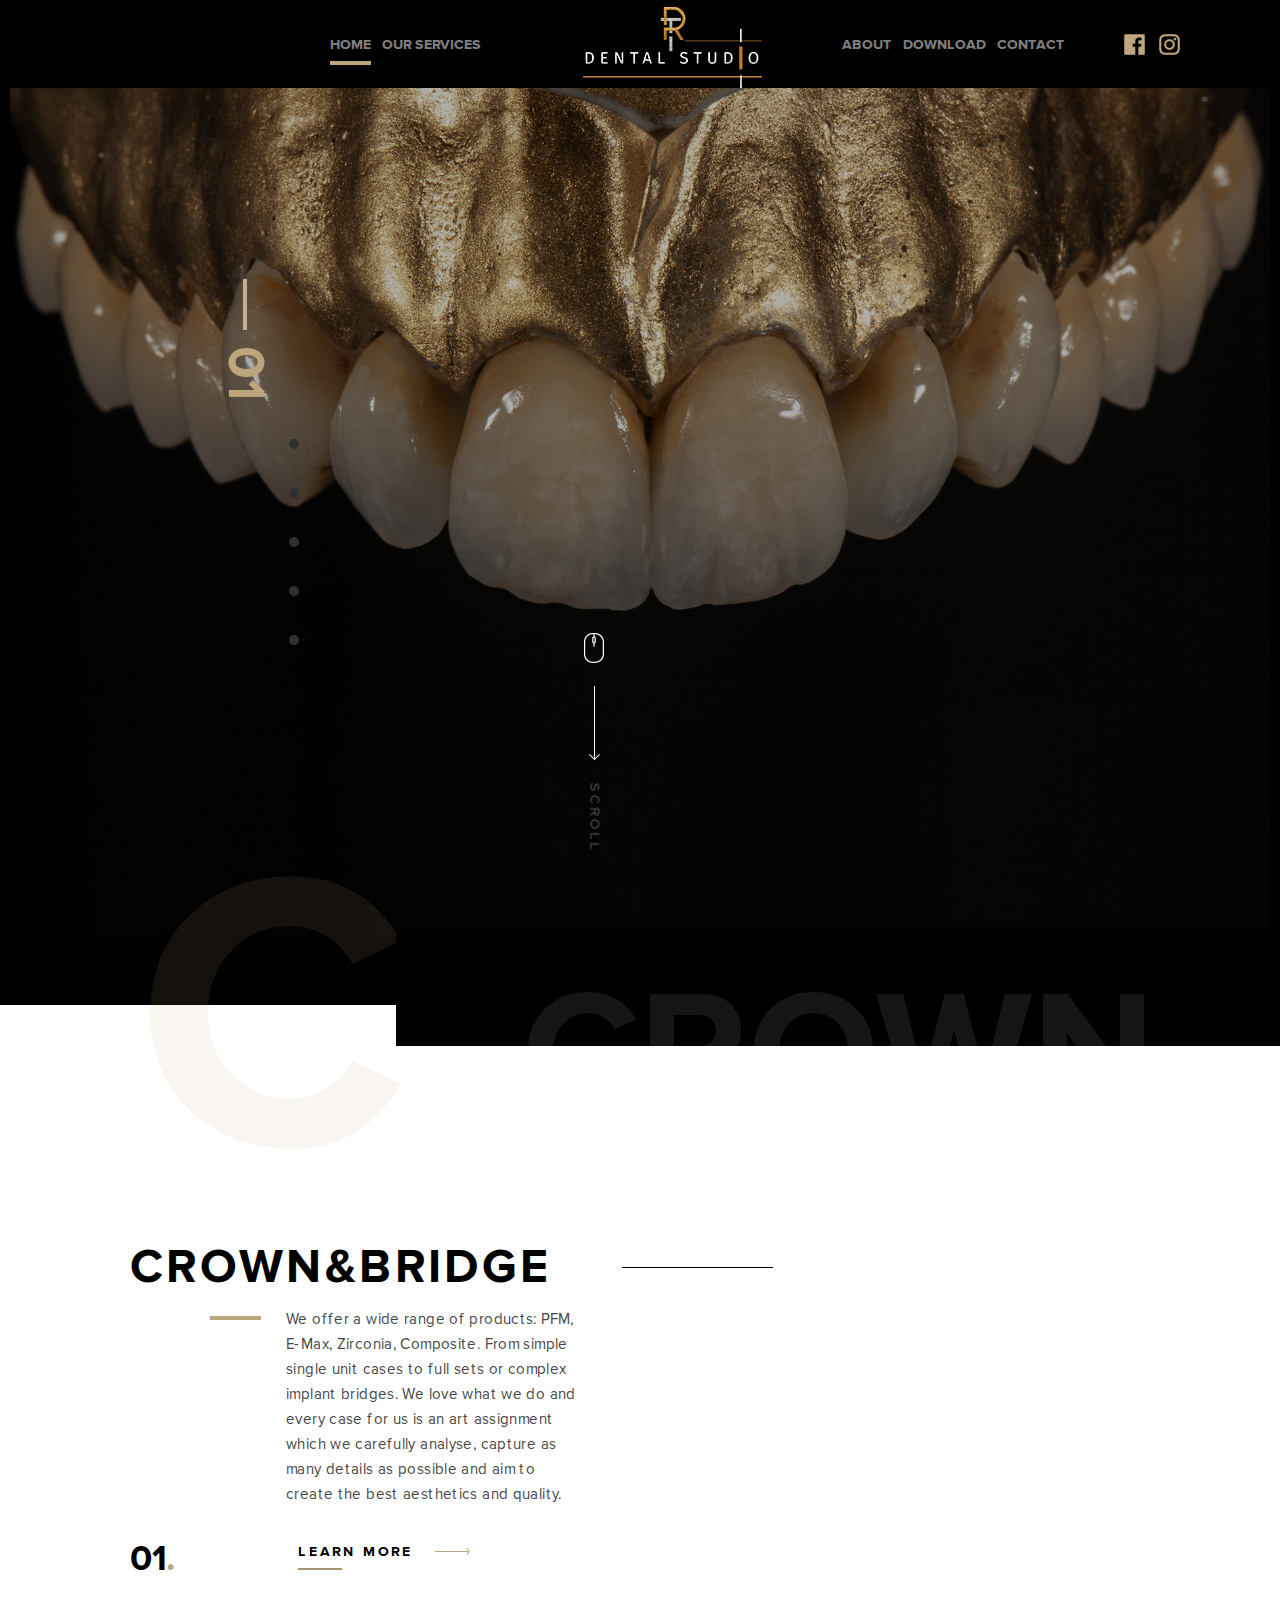
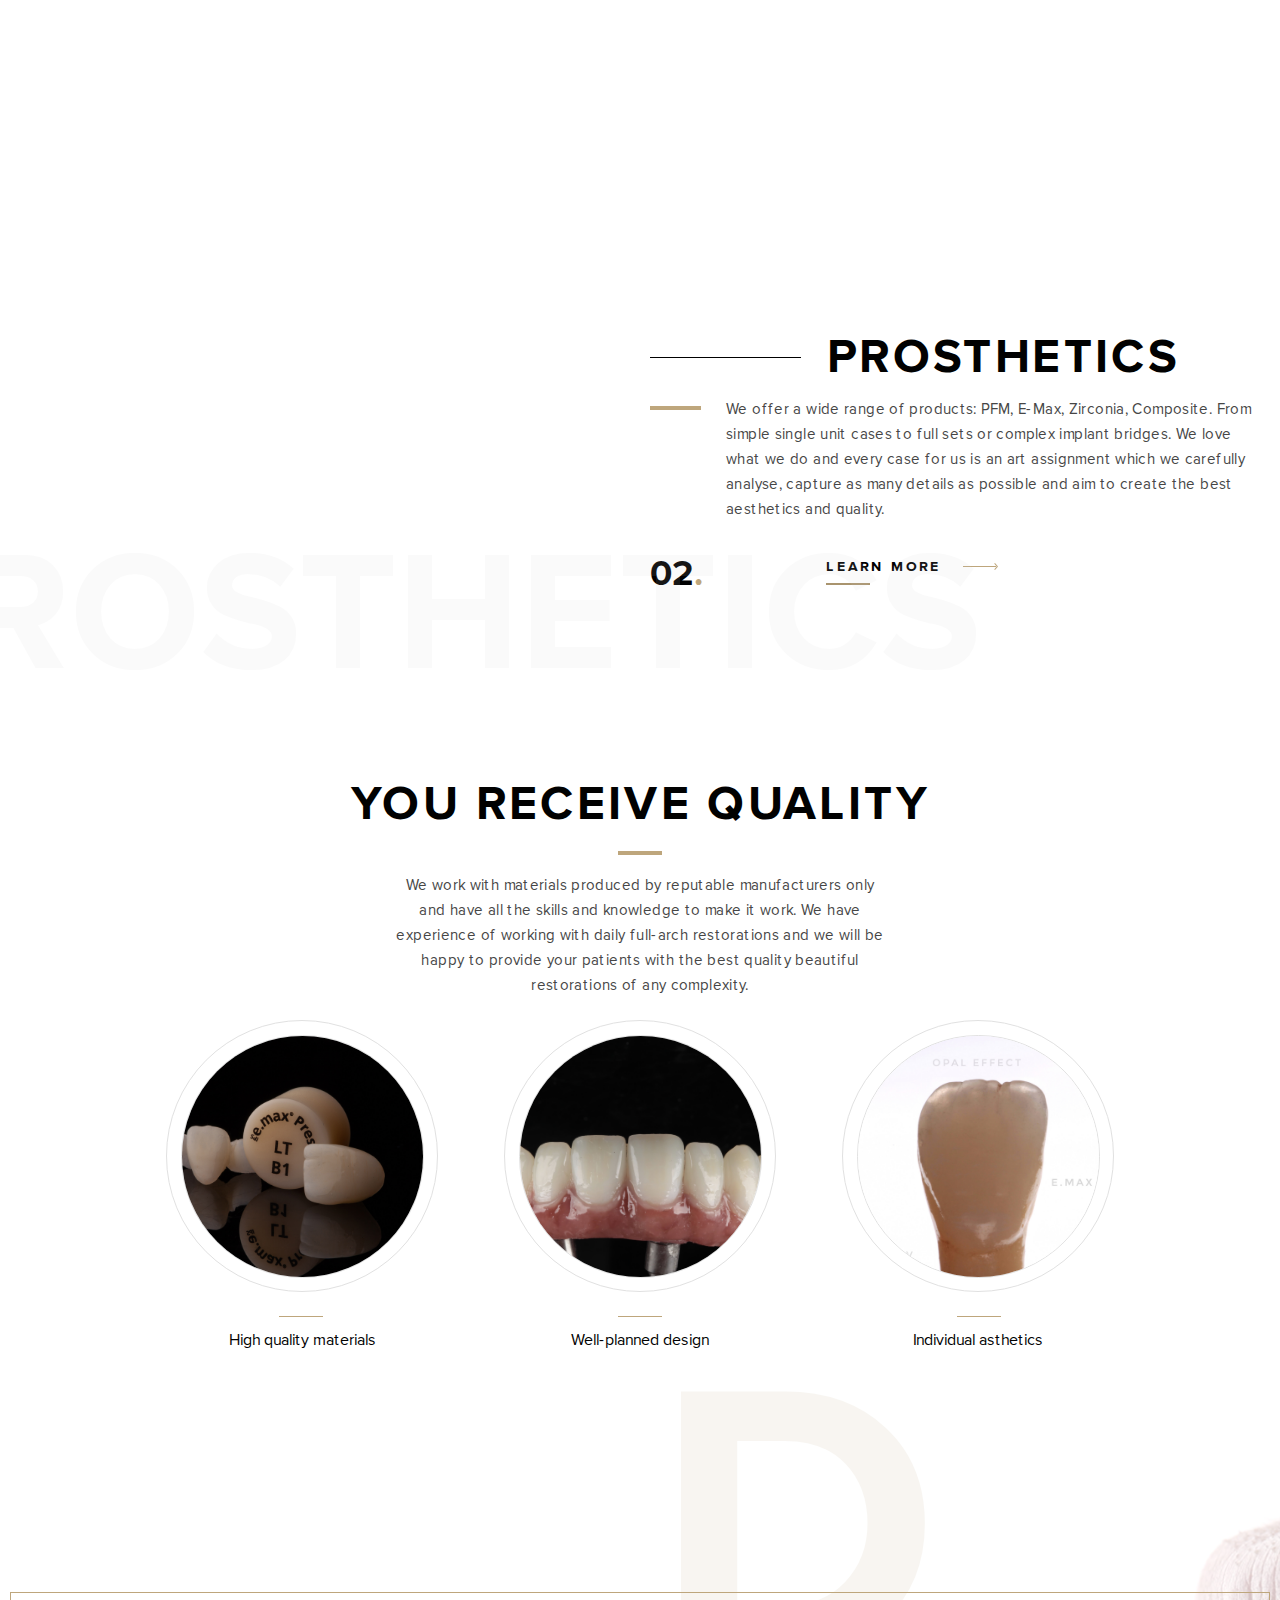
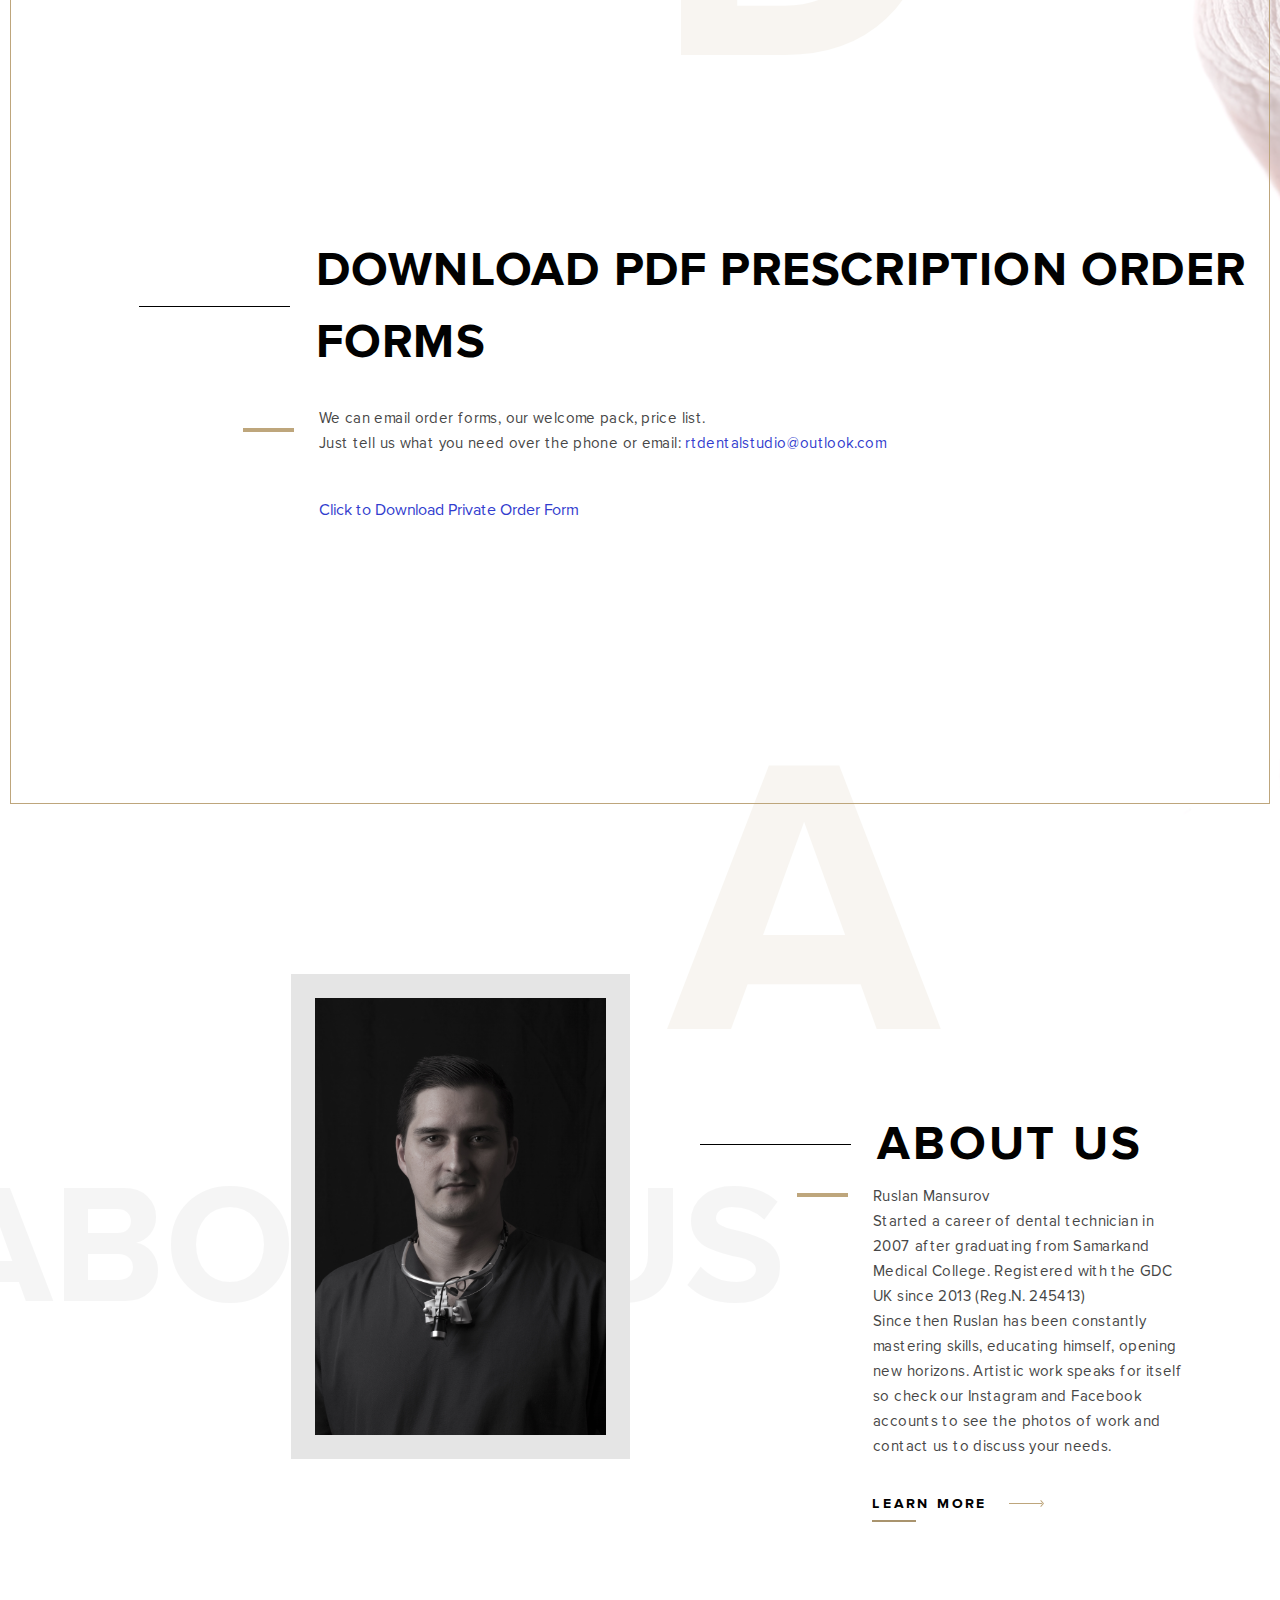
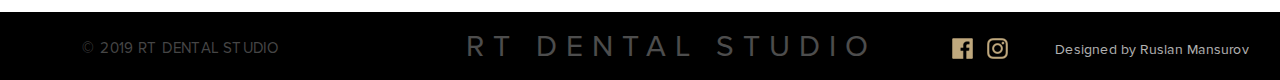
<file: index.html>
<!DOCTYPE html>
<html lang="en">
<head>
    <meta charset="UTF-8">
    <meta name="viewport" content="width=device-width, initial-scale=1, shrink-to-fit=no">
    <link rel="stylesheet" href="css/owl.theme.default.min.css">
    <link rel="stylesheet" href="css/owl.carousel.min.css">
    <link rel="stylesheet" href="css/animate.css">
    <link rel="stylesheet" href="css/bootstrap.min.css">
    <link rel="stylesheet" href="css/style.css">
    <link rel="stylesheet" href="css/media.css">
    <title>Document</title>
</head>
<body>
    <div class="wrapper">
        <header>
            <div class="block-top-line">
                <div class="container">
                    <div class="row">
                        <div class="col-lg-5 col-md-5 col-5 col-sm-5 d-xl-none d-lg-none d-md-block">
                            <div class="burger-wrapper">
                                <a href="#" class="block-top-line__burger">
                                    <span></span>
                                    <span></span>
                                    <span></span>
                                </a>
                            </div>
                        </div>
                        <div class="col-lg-3 offset-xl-5 offset-lg-5 d-xl-block d-lg-block d-md-none d-sm-none d-none">
                            <ul class="block-top-line__menu">
                                <li class="block-top-line__menu_active-link"><a href="index.html">Home</a></li>
                                <li><a href="our_services.html">our services</a></li>
                            </ul>
                        </div>
                        <div class="col-lg-5 col-md-10 col-sm-10 col-10">
                            <a href="index.html" class="block-top-line__logo">
                                <img src="img/logo.png" alt="">
                            </a>
                        </div>
                        <div class="col-lg-4 d-xl-block d-lg-block d-md-none d-sm-none d-none">
                            <ul class="block-top-line__menu">
                                <li><a href="about_us.html">About</a></li>
                                <li><a href="download.html">download</a></li>
                                <li><a href="contacts.html">contact</a></li>
                            </ul>
                        </div>
                        <div class="col-lg-2 col-sm-5 col-5 d-sm-block">
                            <div class="social-wrapper">
                                <a href="https://www.facebook.com/RT-Dental-Studio-1030651923792439/" class="block-top-line__social-link" target="_blank">
                                    <object type="image/svg+xml" data="img/svg/facebook.svg" height="21"></object>
                                </a>
                                <a href="https://www.instagram.com/rtdentalstudio/" class="block-top-line__social-link" target="_blank">
                                    <object type="image/svg+xml" data="img/svg/istagram.svg" height="21"></object>
                                </a>
                            </div>
                        </div>
                    </div>
                </div>
            </div>
            <div class="mobile-menu d-md-block d-lg-none">
                <ul class="block-top-line__menu block-top-line__menu_m">
                    <li><a href="index.html">Home</a></li>
                    <li><a href="our_services.html">our services</a></li>
                    <li><a href="about_us.html">About</a></li>
                    <li><a href="download.html">download</a></li>
                    <li><a href="contacts.html">contact</a></li>
                </ul>
                <a href="#" class="close-menu">
                    <object type="image/svg+xml" data="img/svg/cancel.svg" height="21"></object>
                </a>
            </div>
        </header>
        <main>
            <div class="block-slider">
                <div class="container">
                    <div class="row">
                        <div class="col-lg-20">
                            <div class="wrapper-slider">
                                <div class="owl-carousel owl-theme">
                                    <div class="item">
                                        <img src="img/slider/5.JPG" alt="">
                                    </div>
                                    <div class="item">
                                        <img src="img/slider/1-.jpg" alt="">
                                    </div>
                                    <div class="item">
                                        <img src="img/slider/8.jpg" alt="">
                                    </div>
                                    <div class="item">
                                        <img src="img/slider/3.jpg" alt="">
                                    </div>
                                    <div class="item">
                                        <img src="img/slider/IMG_7089.jpg" alt="">
                                    </div>
                                </div>
                                <div class="block-slider__num-slide">01</div>
                                <div class="block-slider__scroll">
                                    <div class="arrow-scroll-img"></div>
                                    <div class="arrow-scroll-text">scroll</div>
                                </div>
                                <div class="letter-big">c</div>
                            </div>
                        </div>
                    </div>
                </div>
                <div class="wrapper-word-slider">
                    <div class="word-big">crown</div>
                </div>
            </div>
            <div class="block-items-main">
                <div class="container">
                    <div class="block-items-main__item">
                        <div class="row">
                            <div class="col-lg-10">
                                <div class="block-items-main-left-wrap">
                                    <div class="block-items-main-left-wrap__title">Crown&bridge</div>
                                    <div class="row">
                                        <div class="col-lg-14 offset-lg-6">
                                            <div class="block-items-main-left-wrap__text">We offer a wide range of products: PFM, E-Max, Zirconia, Composite. From simple single unit cases to full sets or complex implant bridges.  We love what we do and every case for us is an art assignment which we carefully analyse,  capture as many details as possible and aim to create the best aesthetics and quality.</div>
                                        </div>
                                    </div>
                                    <div class="block-items-main-left-wrap__link">
                                        <div class="block-items-main-left-wrap__link-num">01<span>.</span></div>
                                        <div class="block-items-main-left-wrap__link-wrap">
                                            <a href="our_services.html">Learn more</a>
                                        </div>
                                    </div>
                                </div>
                            </div>
                            <div class="col-lg-10">
                                <div class="block-items-main-right-wrap">
                                    <div class="block-items-main-right-wrap__img wow bounceInRight">
                                        <div class="letter-big letter-big-item">p</div>
                                        <img src="img/IMG_0590.jpg" alt="">
                                    </div>
                                </div>
                            </div>
                        </div>
                    </div>
                    <div class="block-items-main__item">
                        <div class="row">
                            <div class="col-lg-10">
                                <div class="block-items-main-right-wrap">
                                    <div class="block-items-main-right-wrap__img block-items-main-right-wrap__img_left wow bounceInLeft">
                                        <img src="img/3.jpg" alt="">
                                    </div>
                                </div>
                            </div>
                            <div class="col-lg-10">
                                <div class="block-items-main-left-wrap block-items-main-left-wrap_right">
                                    <div class="block-items-main-left-wrap__title block-items-main-left-wrap__title_right">prosthetics</div>
                                    <div class="row">
                                        <div class="col-lg-20">
                                            <div class="block-items-main-left-wrap__text block-items-main-left-wrap__text_right">We offer a wide range of products: PFM, E-Max, Zirconia, Composite. From simple single unit cases to full sets or complex implant bridges.  We love what we do and every case for us is an art assignment which we carefully analyse,  capture as many details as possible and aim to create the best aesthetics and quality.</div>
                                        </div>
                                    </div>
                                    <div class="block-items-main-left-wrap__link">
                                        <div class="block-items-main-left-wrap__link-num">02<span>.</span></div>
                                        <div class="block-items-main-left-wrap__link-wrap">
                                            <a href="our_services.html">Learn more</a>
                                        </div>
                                    </div>
                                </div>
                            </div>
                        </div>
                    </div>
                </div>
                <div class="letter-big letter-big__about letter-big__main-items">prosthetics</div>
            </div>
            <div class="block-receive">
                <div class="container">
                    <div class="row">
                        <div class="col-lg-20">
                            <div class="block-items-main-left-wrap__title block-items-main-left-wrap__title_receive text-center">You receive quality</div>
                            <div class="block-receive__sep-line"></div>
                            <div class="row">
                                <div class="col-lg-8 offset-lg-6">
                                    <div class="block-items-main-left-wrap__text block-items-main-left-wrap__text_receive text-center">We work with materials produced by reputable manufacturers only and have all the skills and knowledge to make it work. We have experience of working with daily full-arch restorations and we will be happy to provide your patients with the best quality beautiful restorations of any complexity.</div>
                                </div>
                            </div>
                            <div class="block-receive-items">
                                <div class="row">
                                    <div class="col-lg-7 col-md-7 col-sm-7 col-20">
                                        <div class="block-receive__border">
                                            <div class="block-receive-wrap-item">
                                                <img src="img/slider/1-.jpg" alt="">
                                            </div>
                                        </div>
                                        <div class="block-receive__sep-line block-receive-items-receive block-receive-items-receive_right"></div>
                                        <div class="block-receive-items__text">High quality materials</div>
                                    </div>
                                    <div class="col-lg-6 col-md-6 col-sm-6 col-20">
                                        <div class="block-receive__border block-receive__border_center">
                                            <div class="block-receive-wrap-item">
                                                <img src="img/7.jpg" alt="">
                                            </div>
                                        </div>
                                        <div class="block-receive__sep-line block-receive-items-receive"></div>
                                        <div class="block-receive-items__text block-receive-items__text_center">Well-planned design</div>
                                    </div>
                                    <div class="col-lg-7 col-md-7 col-sm-7 col-20">
                                        <div class="block-receive__border block-receive__border_left">
                                            <div class="block-receive-wrap-item">
                                                <img src="img/4.JPG" alt="">
                                            </div>
                                        </div>
                                        <div class="block-receive__sep-line block-receive-items-receive block-receive-items-receive_left"></div>
                                        <div class="block-receive-items__text block-receive-items__text_left">Individual asthetics</div>
                                    </div>
                                </div>
                            </div>
                        </div>
                    </div>
                </div>
            </div>
            <div class="block-download">
                <div class="container">
                    <div class="row">
                        <div class="col-lg-20">
                            <div class="block-download-wrap">
                                <div class="row">
                                    <div class="col-lg-18 offset-lg-2">
                                        <div class="block-items-main-left-wrap__title block-items-main-left-wrap__title_right block-items-main-left-wrap__down">download pdf prescription order forms</div>
                                        <div class="block-items-main-left-wrap__text block-items-main-left-wrap__text_download">
                                            <p>We can email order forms, our welcome pack, price list.</p>
                                            <p>Just tell us what you need over the phone or email: <a href="mailto:rtdentalstudio@outlook.com">rtdentalstudio@outlook.com</a></p>
                                        </div>
                                        <a href="files/Private%20Order%20Form.pdf" class="block-download__pdf" target="_blank">Click to Download Private Order Form</a>
                                    </div>
                                </div>
                            </div>
                        </div>
                    </div>
                </div>
                <div class="letter-big letter-big__download_top">d</div>
                <div class="letter-big letter-big__download_bottom">a</div>
            </div>
            <div class="block-about">
                <div class="container">
                    <div class="row">
                        <div class="col-lg-10 col-md-10">
                            <div class="block-items-main-right-wrap">
                                <div class="block-items-main-right-wrap__img block-items-main-right-wrap__img-about">
                                    <img src="img/img_913.jpg" alt="">
                                </div>
                            </div>
                        </div>
                        <div class="col-lg-10 col-md-10">
                            <div class="block-items-main-left-wrap block-items-main-left-wrap_right block-items-main-left-wrap-about">
                                <div class="block-items-main-left-wrap__title block-items-main-left-wrap__title_right">About us</div>
                                <div class="row">
                                    <div class="col-lg-19">
                                        <div class="block-items-main-left-wrap__text block-items-main-left-wrap__text-about"><p>Ruslan Mansurov</p>
                                        <p>Started a career of dental technician in 2007 after graduating from Samarkand Medical College. Registered with the GDC UK since 2013 (Reg.N. 245413)</p>
                                        <p>Since then Ruslan has been constantly mastering skills, educating himself, opening new horizons. Artistic work speaks for itself so check our Instagram and Facebook accounts to see the photos of work and contact us to discuss your needs.</p></div>
                                    </div>
                                </div>
                                <div class="block-items-main-left-wrap__link">
                                    <div class="block-items-main-left-wrap__link-wrap block-items-main-left-wrap__link-wrap-about">
                                        <a href="about_us.html">Learn more</a>
                                    </div>
                                </div>
                            </div>
                        </div>
                    </div>
                </div>
                <div class="letter-big letter-big__about">about us</div>
            </div>
        </main>
        <footer>
            <div class="container">
                <div class="row">
                    <div class="col-lg-7 col-md-7 col-sm-12">
                        <div class="copiright">© 2019 RT DENTAL STUDIO</div>
                    </div>
                    <div class="col-lg-7 col-md-7 col-sm-12">
                        <div class="title-footer">RT DENTAL STUDIO</div>
                    </div>
                    <div class="col-lg-2 col-md-2 col-sm-12">
                        <div class="social-wrapper social-wrapper-footer">
                            <a href="https://www.facebook.com/RT-Dental-Studio-1030651923792439/" class="block-top-line__social-link" target="_blank">
                                <object type="image/svg+xml" data="img/svg/facebook.svg" height="29"></object>
                            </a>
                            <a href="https://www.instagram.com/rtdentalstudio/" class="block-top-line__social-link" target="_blank">
                                <object type="image/svg+xml" data="img/svg/istagram.svg" height="29"></object>
                            </a>
                        </div>
                    </div>
                    <div class="col-lg-4 col-md-4 col-sm-12">
                        <div class="author-design">Designed by Ruslan Mansurov</div>
                    </div>
                </div>
            </div>
            <script src="https://ajax.googleapis.com/ajax/libs/jquery/3.3.1/jquery.min.js"></script>
            <script src="js/owl.carousel.min.js"></script>
            <script src="js/wow.min.js"></script>
            <script src="js/script.min.js"></script>
        </footer>
    </div>
</body>
</html>
</file>
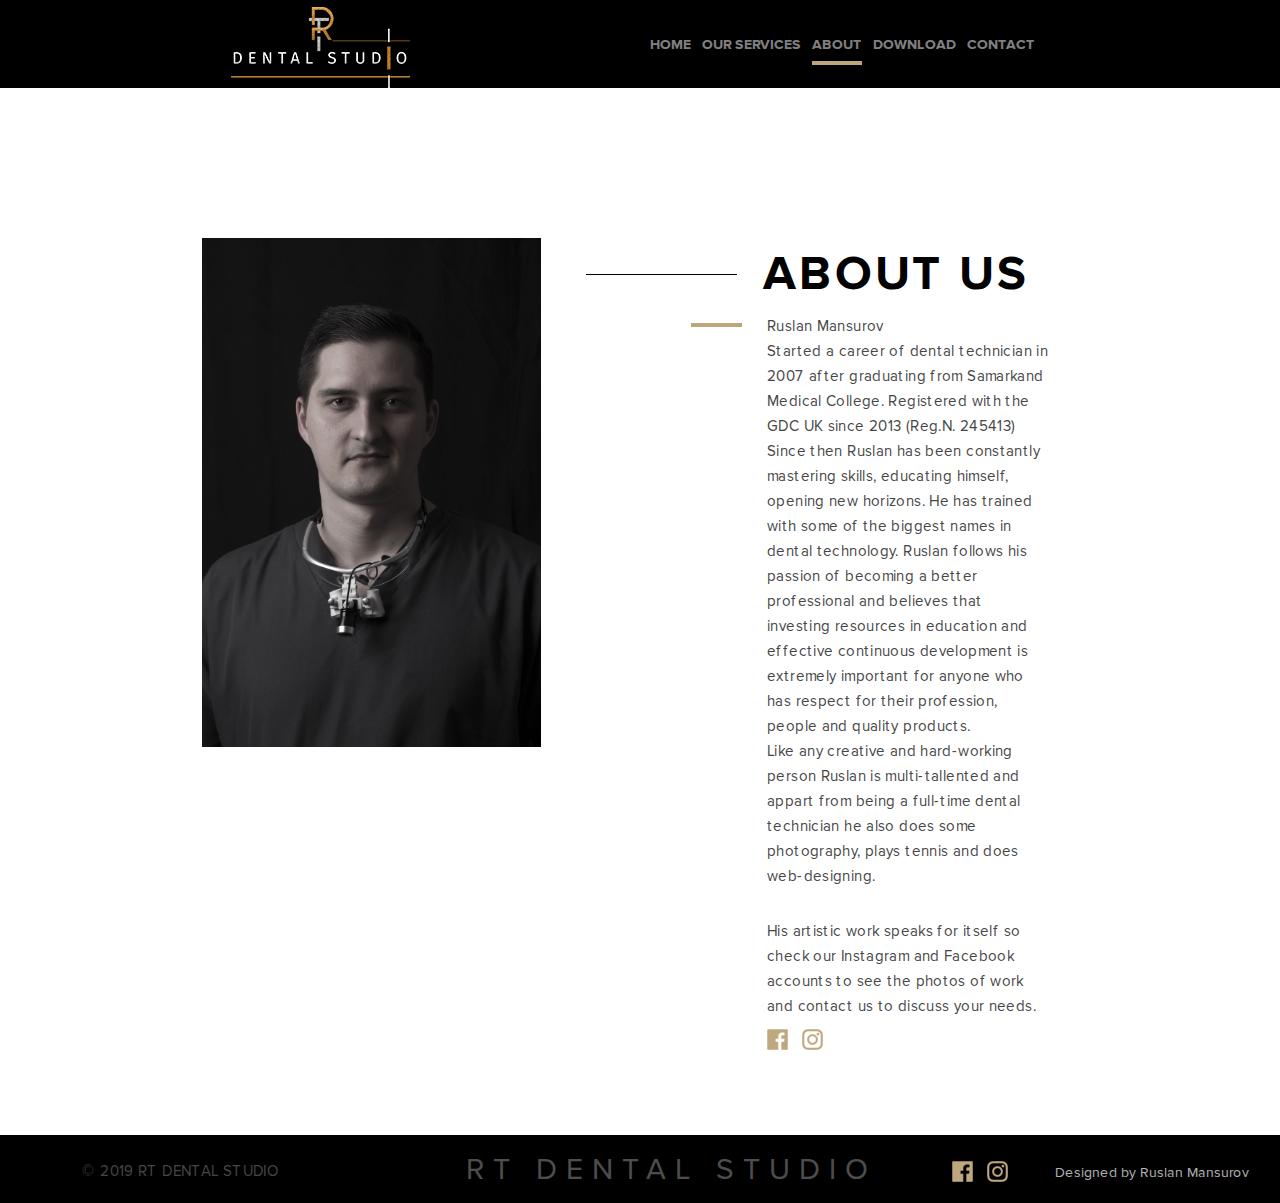
<file: about_us.html>
<!DOCTYPE html>
<html lang="en">
<head>
    <meta charset="UTF-8">
    <meta name="viewport" content="width=device-width, initial-scale=1, shrink-to-fit=no">
    <link rel="stylesheet" href="css/owl.theme.default.min.css">
    <link rel="stylesheet" href="css/owl.carousel.min.css">
    <link rel="stylesheet" href="css/bootstrap.min.css">
    <link rel="stylesheet" href="css/style.css">
    <link rel="stylesheet" href="css/media.css">
    <title>Document</title>
</head>
<body>
    <div class="wrapper">
        <header>
            <div class="block-top-line">
                <div class="container">
                    <div class="row">
                        <div class="col-lg-10 col-md-2 col-sm-5 col-5 d-sm-block d-md-block d-lg-none">
                            <div class="burger-wrapper">
                                <a href="#" class="block-top-line__burger">
                                    <span></span>
                                    <span></span>
                                    <span></span>
                                </a>
                            </div>
                        </div>
                        <div class="col-lg-10 col-md-10 col-sm-10 col-10 d-sm-block d-md-none d-lg-block">
                            <a href="index.html" class="block-top-line__logo">
                                <img src="img/logo.png" alt="">
                            </a>
                        </div>
                        <div class="col-lg-10 col-md-18 d-none d-sm-none d-md-block">
                            <ul class="block-top-line__menu">
                                <li><a href="index.html">Home</a></li>
                                <li><a href="our_services.html">our services</a></li>
                                <li class="block-top-line__menu_active-link"><a href="about_us.html">About</a></li>
                                <li><a href="download.html">download</a></li>
                                <li><a href="contacts.html">contact</a></li>
                            </ul>
                        </div>
                        <div class="col-lg-2 col-sm-5 col-5 d-sm-block d-md-none">
                            <div class="social-wrapper">
                                <a href="https://www.facebook.com/RT-Dental-Studio-1030651923792439/" class="block-top-line__social-link" target="_blank">
                                    <object type="image/svg+xml" data="img/svg/facebook.svg" height="21"></object>
                                </a>
                                <a href="https://www.instagram.com/rtdentalstudio/" class="block-top-line__social-link" target="_blank">
                                    <object type="image/svg+xml" data="img/svg/istagram.svg" height="21"></object>
                                </a>
                            </div>
                        </div>
                    </div>
                </div>
            </div>
            <div class="mobile-menu d-md-block d-lg-none">
                <ul class="block-top-line__menu block-top-line__menu_m">
                    <li><a href="index.html">Home</a></li>
                    <li><a href="our_services.html">our services</a></li>
                    <li><a href="about_us.html">About</a></li>
                    <li><a href="download.html">download</a></li>
                    <li><a href="contacts.html">contact</a></li>
                </ul>
                <a href="#" class="close-menu">
                    <object type="image/svg+xml" data="img/svg/cancel.svg" height="21"></object>
                </a>
            </div>
        </header>
        <main>
            <div class="inner-content inner-content-contact">
                <div class="container">
                    <div class="row">
                        <div class="col-lg-4 offset-lg-3">
                            <div class="block-items-main-right-wrap">
                                <div class="block-items-main-right-wrap__img block-items-main-right-wrap__img-about block-items-main-right-wrap__img_nb">
                                    <img src="img/img_913.jpg" alt="">
                                </div>
                            </div>
                        </div>
                        <div class="col-lg-11 offset-lg-2">
                            <div class="block-items-main-left-wrap block-items-main-left-wrap_right block-items-main-serv">
                                <div class="block-items-main-left-wrap__title block-items-main-left-wrap__title_right">About us</div>
                                <div class="row">
                                    <div class="col-lg-15">
                                        <div class="block-items-main-left-wrap__text block-items-main-left-wrap__text-serv">
                                            <p>Ruslan Mansurov</p>
                                            <p>Started a career of dental technician in 2007 after graduating from Samarkand Medical College. Registered with the GDC UK since 2013 (Reg.N. 245413)</p>
                                            <p>Since then Ruslan has been constantly mastering skills, educating  himself, opening new horizons. He has trained with some of the biggest names in dental technology. Ruslan follows his passion of becoming a better professional and believes that investing resources in education and effective continuous development  is extremely important for anyone who has respect for their profession, people and quality products.</p>
                                            <p>Like any creative and hard-working person Ruslan is multi-tallented and appart from being a full-time dental technician he also does some photography, plays tennis and does web-designing.</p>
                                            <p class="end-text-about-us">His artistic work speaks for itself so check our Instagram and Facebook accounts to see the photos of work and contact us to discuss your needs.
                                            </p>
                                            <div class="social-wrapper social-wrapper-about">
                                                <a href="https://www.facebook.com/RT-Dental-Studio-1030651923792439/" class="block-top-line__social-link" target="_blank">
                                                    <object type="image/svg+xml" data="img/svg/facebook.svg" height="21"></object>
                                                </a>
                                                <a href="https://www.instagram.com/rtdentalstudio/" class="block-top-line__social-link" target="_blank">
                                                    <object type="image/svg+xml" data="img/svg/istagram.svg" height="21"></object>
                                                </a>
                                            </div>
                                        </div>
                                    </div>
                                </div>
                            </div>
                        </div>
                    </div>
                </div>
                <div class="letter-big letter-big__about letter-big__about-down letter-big__about-us">about us</div>
            </div>
        </main>
        <footer>
            <div class="container">
                <div class="row">
                    <div class="col-lg-7 col-md-7 col-sm-12">
                        <div class="copiright">© 2019 RT DENTAL STUDIO</div>
                    </div>
                    <div class="col-lg-7 col-md-7 col-sm-12">
                        <div class="title-footer">RT DENTAL STUDIO</div>
                    </div>
                    <div class="col-lg-2 col-md-2 col-sm-12">
                        <div class="social-wrapper social-wrapper-footer">
                            <a href="https://www.facebook.com/RT-Dental-Studio-1030651923792439/" class="block-top-line__social-link" target="_blank">
                                <object type="image/svg+xml" data="img/svg/facebook.svg" height="29"></object>
                            </a>
                            <a href="https://www.instagram.com/rtdentalstudio/" class="block-top-line__social-link" target="_blank">
                                <object type="image/svg+xml" data="img/svg/istagram.svg" height="29"></object>
                            </a>
                        </div>
                    </div>
                    <div class="col-lg-4 col-md-4 col-sm-12">
                        <div class="author-design">Designed by Ruslan Mansurov</div>
                    </div>
                </div>
            </div>
            <script src="https://ajax.googleapis.com/ajax/libs/jquery/3.3.1/jquery.min.js"></script>
            <script src="js/owl.carousel.min.js"></script>
            <script src="js/wow.min.js"></script>
            <script src="js/script.min.js"></script>
        </footer>
    </div>
</body>
</html>
</file>
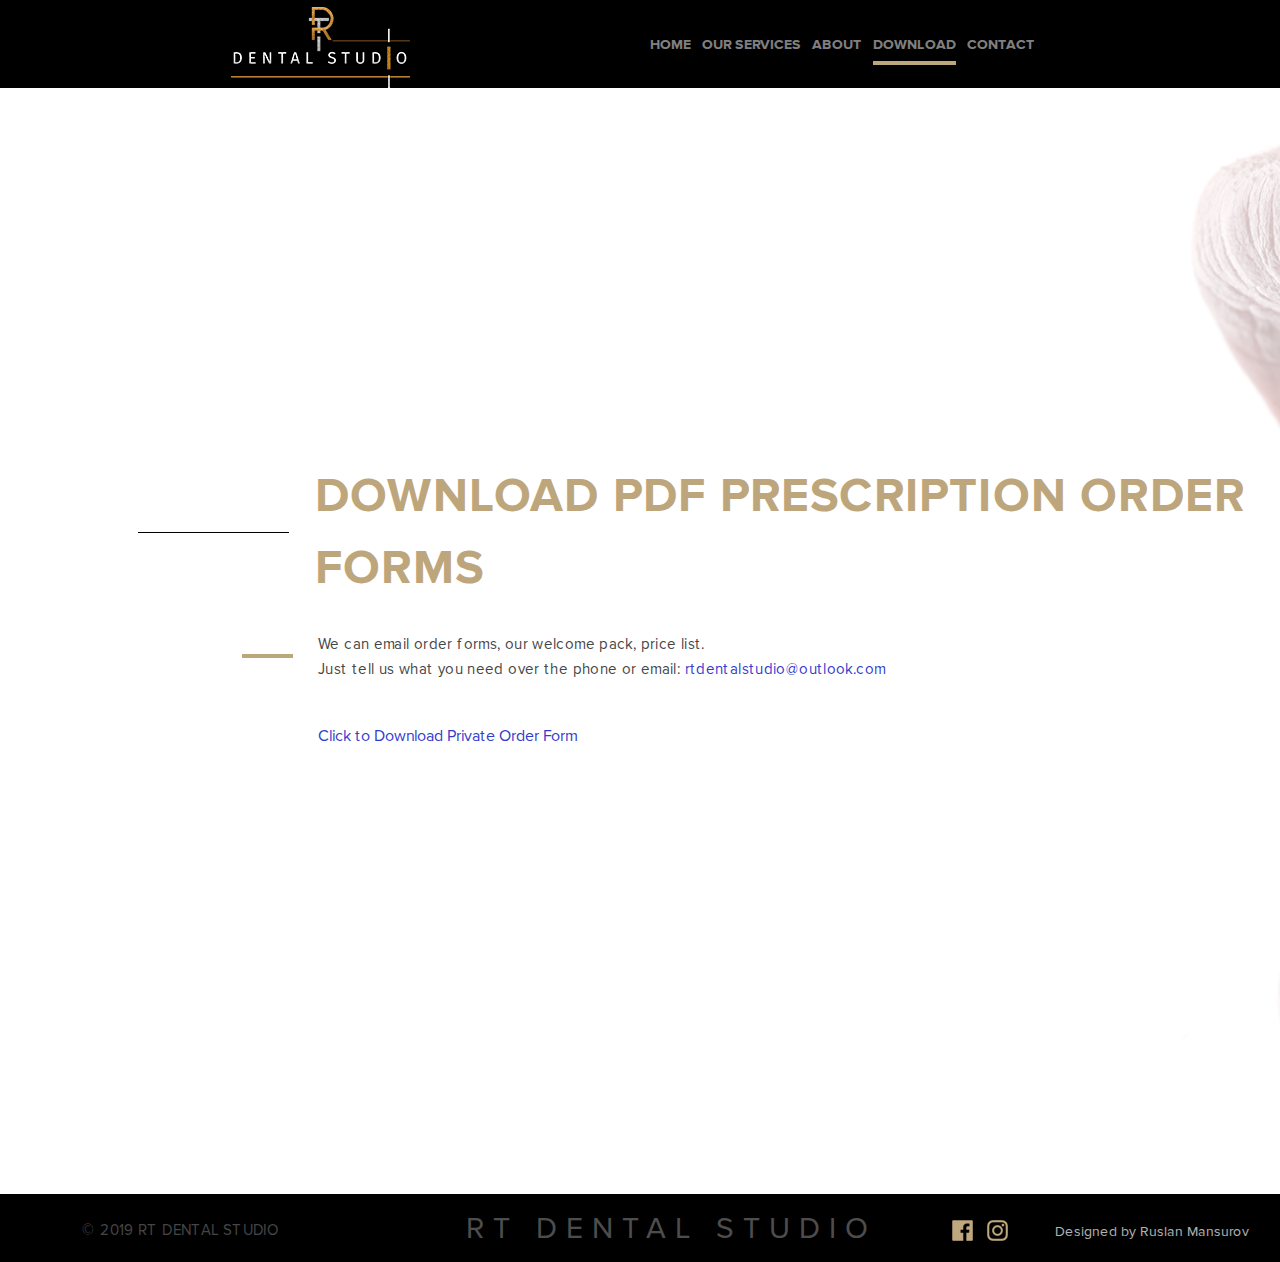
<file: download.html>
<!DOCTYPE html>
<html lang="en">
<head>
    <meta charset="UTF-8">
    <meta name="viewport" content="width=device-width, initial-scale=1, shrink-to-fit=no">
    <link rel="stylesheet" href="css/owl.theme.default.min.css">
    <link rel="stylesheet" href="css/owl.carousel.min.css">
    <link rel="stylesheet" href="css/bootstrap.min.css">
    <link rel="stylesheet" href="css/style.css">
    <link rel="stylesheet" href="css/media.css">
    <title>Document</title>
</head>
<body>
    <div class="wrapper">
        <header>
            <div class="block-top-line">
                <div class="container">
                    <div class="row">
                        <div class="col-lg-10 col-md-2 col-sm-5 col-5 d-sm-block d-md-block d-lg-none">
                            <div class="burger-wrapper">
                                <a href="#" class="block-top-line__burger">
                                    <span></span>
                                    <span></span>
                                    <span></span>
                                </a>
                            </div>
                        </div>
                        <div class="col-lg-10 col-md-10 col-sm-10 col-10 d-sm-block d-md-none d-lg-block">
                            <a href="index.html" class="block-top-line__logo">
                                <img src="img/logo.png" alt="">
                            </a>
                        </div>
                        <div class="col-lg-10 col-md-18 d-none d-sm-none d-md-block">
                            <ul class="block-top-line__menu">
                                <li><a href="index.html">Home</a></li>
                                <li><a href="our_services.html">our services</a></li>
                                <li><a href="about_us.html">About</a></li>
                                <li class="block-top-line__menu_active-link"><a href="download.html">download</a></li>
                                <li><a href="contacts.html">contact</a></li>
                            </ul>
                        </div>
                        <div class="col-lg-2 col-sm-5 col-5 d-sm-block d-md-none">
                            <div class="social-wrapper">
                                <a href="https://www.facebook.com/RT-Dental-Studio-1030651923792439/" class="block-top-line__social-link" target="_blank">
                                    <object type="image/svg+xml" data="img/svg/facebook.svg" height="21"></object>
                                </a>
                                <a href="https://www.instagram.com/rtdentalstudio/" class="block-top-line__social-link" target="_blank">
                                    <object type="image/svg+xml" data="img/svg/istagram.svg" height="21"></object>
                                </a>
                            </div>
                        </div>
                    </div>
                </div>
            </div>
            <div class="mobile-menu d-md-block d-lg-none">
                <ul class="block-top-line__menu block-top-line__menu_m">
                    <li><a href="index.html">Home</a></li>
                    <li><a href="our_services.html">our services</a></li>
                    <li><a href="about_us.html">About</a></li>
                    <li><a href="download.html">download</a></li>
                    <li><a href="contacts.html">contact</a></li>
                </ul>
                <a href="#" class="close-menu">
                    <object type="image/svg+xml" data="img/svg/cancel.svg" height="21"></object>
                </a>
            </div>
        </header>
        <main>
            <div class="inner-content">
                <div class="block-download">
                    <div class="container">
                        <div class="row">
                            <div class="col-lg-20">
                                <div class="block-download-wrap block-download-wrap_nb">
                                    <div class="row">
                                        <div class="col-lg-18 offset-lg-2">
                                            <div class="block-items-main-left-wrap__title block-items-main-left-wrap__title_right block-items-main-left-wrap__down block-items-main-left-wrap__title_gold">download pdf prescription order forms</div>
                                            <div class="block-items-main-left-wrap__text block-items-main-left-wrap__text_download">
                                                <p>We can email order forms, our welcome pack, price list.</p>
                                                <p>Just tell us what you need over the phone or email: <a href="mailto:rtdentalstudio@outlook.com">rtdentalstudio@outlook.com</a></p>
                                            </div>
                                            <a href="files/Private%20Order%20Form.pdf" class="block-download__pdf" target="_blank">Click to Download Private Order Form</a>
                                        </div>
                                    </div>
                                </div>
                            </div>
                        </div>
                    </div>
                </div>
                <div class="letter-big letter-big__about letter-big__about-down">dOWNLOAD</div>
            </div>
        </main>
        <footer>
            <div class="container">
                <div class="row">
                    <div class="col-lg-7 col-md-7 col-sm-12">
                        <div class="copiright">© 2019 RT DENTAL STUDIO</div>
                    </div>
                    <div class="col-lg-7 col-md-7 col-sm-12">
                        <div class="title-footer">RT DENTAL STUDIO</div>
                    </div>
                    <div class="col-lg-2 col-md-2 col-sm-12">
                        <div class="social-wrapper social-wrapper-footer">
                            <a href="https://www.facebook.com/RT-Dental-Studio-1030651923792439/" class="block-top-line__social-link" target="_blank">
                                <object type="image/svg+xml" data="img/svg/facebook.svg" height="29"></object>
                            </a>
                            <a href="https://www.instagram.com/rtdentalstudio/" class="block-top-line__social-link" target="_blank">
                                <object type="image/svg+xml" data="img/svg/istagram.svg" height="29"></object>
                            </a>
                        </div>
                    </div>
                    <div class="col-lg-4 col-md-4 col-sm-12">
                        <div class="author-design">Designed by Ruslan Mansurov</div>
                    </div>
                </div>
            </div>
            <script src="https://ajax.googleapis.com/ajax/libs/jquery/3.3.1/jquery.min.js"></script>
            <script src="js/owl.carousel.min.js"></script>
            <script src="js/wow.min.js"></script>
            <script src="js/script.min.js"></script>
        </footer>
    </div>
</body>
</html>
</file>
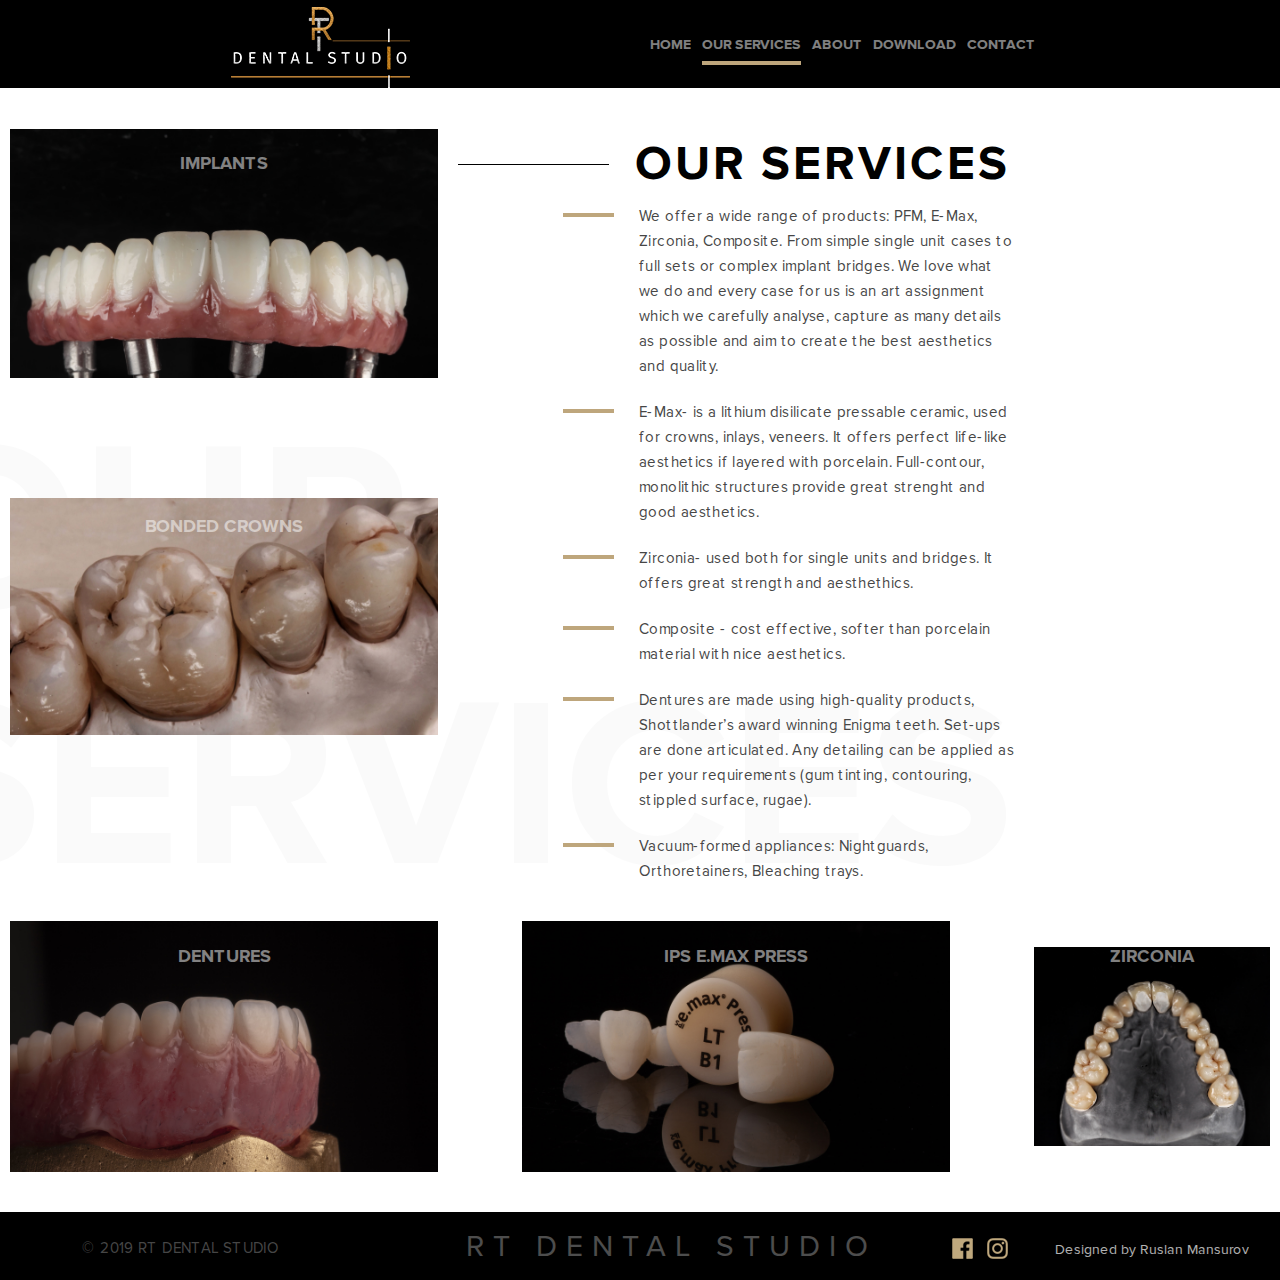
<file: our_services.html>
<!DOCTYPE html>
<html lang="en">
<head>
    <meta charset="UTF-8">
    <meta name="viewport" content="width=device-width, initial-scale=1, shrink-to-fit=no">
    <link rel="stylesheet" href="css/owl.theme.default.min.css">
    <link rel="stylesheet" href="css/owl.carousel.min.css">
    <link rel="stylesheet" href="css/bootstrap.min.css">
    <link rel="stylesheet" href="css/style.css">
    <link rel="stylesheet" href="css/media.css">
    <title>Document</title>
</head>
<body>
    <div class="wrapper">
        <header>
            <div class="block-top-line">
                <div class="container">
                    <div class="row">
                        <div class="col-lg-10 col-md-2 col-sm-5 col-5 d-sm-block d-md-block d-lg-none">
                            <div class="burger-wrapper">
                                <a href="#" class="block-top-line__burger">
                                    <span></span>
                                    <span></span>
                                    <span></span>
                                </a>
                            </div>
                        </div>
                        <div class="col-lg-10 col-md-10 col-sm-10 col-10 d-sm-block d-md-none d-lg-block">
                            <a href="index.html" class="block-top-line__logo">
                                <img src="img/logo.png" alt="">
                            </a>
                        </div>
                        <div class="col-lg-10 col-md-18 d-none d-sm-none d-md-block">
                            <ul class="block-top-line__menu">
                                <li><a href="index.html">Home</a></li>
                                <li class="block-top-line__menu_active-link"><a href="our_services.html">our services</a></li>
                                <li><a href="about_us.html">About</a></li>
                                <li><a href="download.html">download</a></li>
                                <li><a href="contacts.html">contact</a></li>
                            </ul>
                        </div>
                        <div class="col-lg-2 col-sm-5 col-5 d-sm-block d-md-none">
                            <div class="social-wrapper">
                                <a href="https://www.facebook.com/RT-Dental-Studio-1030651923792439/" class="block-top-line__social-link" target="_blank">
                                    <object type="image/svg+xml" data="img/svg/facebook.svg" height="21"></object>
                                </a>
                                <a href="https://www.instagram.com/rtdentalstudio/" class="block-top-line__social-link" target="_blank">
                                    <object type="image/svg+xml" data="img/svg/istagram.svg" height="21"></object>
                                </a>
                            </div>
                        </div>
                    </div>
                </div>
            </div>
            <div class="mobile-menu d-md-block d-lg-none">
                <ul class="block-top-line__menu block-top-line__menu_m">
                    <li><a href="index.html">Home</a></li>
                    <li><a href="our_services.html">our services</a></li>
                    <li><a href="about_us.html">About</a></li>
                    <li><a href="download.html">download</a></li>
                    <li><a href="contacts.html">contact</a></li>
                </ul>
                <a href="#" class="close-menu">
                    <object type="image/svg+xml" data="img/svg/cancel.svg" height="21"></object>
                </a>
            </div>
        </header>
        <main>
            <div class="inner-content">
                <div class="container">
                    <div class="row">
                        <div class="col-lg-7">
                            <div class="inner-content-serv-left">
                                <div class="inner-content-serv-left__img">
                                    <img src="img/7.jpg" alt="">
                                    <div class="inner-content-serv-left__img-title">implants</div>
                                </div>
                                <div class="inner-content-serv-left__img">
                                    <img src="img/serv3.jpg" alt="">
                                    <div class="inner-content-serv-left__img-title">BONDED CROWNS</div>
                                </div>
                            </div>
                        </div>
                        <div class="col-lg-13">
                            <div class="block-items-main-left-wrap block-items-main-left-wrap_right block-items-main-serv">
                                <div class="block-items-main-left-wrap__title block-items-main-left-wrap__title_right">OUR SERVICES</div>
                                <div class="row">
                                    <div class="col-lg-15">
                                        <div class="block-items-main-left-wrap__text block-items-main-left-wrap__text-serv">We offer a wide range of products: PFM, E-Max, Zirconia, Composite. From simple single unit cases to full sets or complex implant bridges.  We love what we do and every case for us is an art assignment which we carefully analyse,  capture as many details as possible and aim to create the best aesthetics and quality.</div>
                                        <div class="block-items-main-left-wrap__text block-items-main-left-wrap__text-serv">E-Max- is a lithium disilicate pressable ceramic, used for crowns, inlays, veneers. It offers perfect life-like aesthetics if layered  with porcelain. Full-contour, monolithic structures provide great strenght and good aesthetics.</div>
                                        <div class="block-items-main-left-wrap__text block-items-main-left-wrap__text-serv">Zirconia- used both for single units and bridges. It offers great strength and aesthethics.</div>
                                        <div class="block-items-main-left-wrap__text block-items-main-left-wrap__text-serv">Composite - cost effective, softer than porcelain material with nice aesthetics.</div>
                                        <div class="block-items-main-left-wrap__text block-items-main-left-wrap__text-serv">Dentures are made using high-quality products, Shottlander’s award winning Enigma teeth. Set-ups are done articulated. Any detailing can be applied as per your requirements (gum tinting, contouring, stippled surface, rugae).</div>
                                        <div class="block-items-main-left-wrap__text block-items-main-left-wrap__text-serv">Vacuum-formed appliances: Nightguards, Orthoretainers, Bleaching trays.</div>
                                    </div>
                                </div>
                            </div>
                        </div>
                    </div>
                    <div class="row">
                        <div class="col-lg-8">
                            <div class="inner-content-serv-left__img inner-content-serv-left__img_mb">
                                <img src="img/serv2.jpg" alt="">
                                <div class="inner-content-serv-left__img-title">DENTURES</div>
                            </div>
                        </div>
                        <div class="col-lg-8">
                            <div class="inner-content-serv-left__img inner-content-serv-left__img_mb">
                                <img src="img/serv1.jpg" alt="">
                                <div class="inner-content-serv-left__img-title">IPS e.max Press</div>
                            </div>
                        </div>
                        <div class="col-lg-4">
                            <div class="inner-content-serv-left__img inner-content-serv-left__img_small inner-content-serv-left__img_mb">
                                <img src="img/serv5.JPG" alt="">
                                <div class="inner-content-serv-left__img-title">ZIRCONIA</div>
                            </div>
                        </div>
                    </div>
                </div>
                <div class="letter-big letter-big__about letter-big__about_serv">OUR SERVICES</div>
            </div>
        </main>
        <footer>
            <div class="container">
                <div class="row">
                    <div class="col-lg-7 col-md-7 col-sm-12">
                        <div class="copiright">© 2019 RT DENTAL STUDIO</div>
                    </div>
                    <div class="col-lg-7 col-md-7 col-sm-12">
                        <div class="title-footer">RT DENTAL STUDIO</div>
                    </div>
                    <div class="col-lg-2 col-md-2 col-sm-12">
                        <div class="social-wrapper social-wrapper-footer">
                            <a href="https://www.facebook.com/RT-Dental-Studio-1030651923792439/" class="block-top-line__social-link" target="_blank">
                                <object type="image/svg+xml" data="img/svg/facebook.svg" height="29"></object>
                            </a>
                            <a href="https://www.instagram.com/rtdentalstudio/" class="block-top-line__social-link" target="_blank">
                                <object type="image/svg+xml" data="img/svg/istagram.svg" height="29"></object>
                            </a>
                        </div>
                    </div>
                    <div class="col-lg-4 col-md-4 col-sm-12">
                        <div class="author-design">Designed by Ruslan Mansurov</div>
                    </div>
                </div>
            </div>
            <script src="https://ajax.googleapis.com/ajax/libs/jquery/3.3.1/jquery.min.js"></script>
            <script src="js/owl.carousel.min.js"></script>
            <script src="js/wow.min.js"></script>
            <script src="js/script.min.js"></script>
        </footer>
    </div>
</body>
</html>
</file>
<file: css/style.css>
@font-face{font-family:'ProximaNova';src:url("../fonts/ProximaNova-Regular.eot");src:local("Proxima Nova Regular"),local("ProximaNova-Regular"),url("../fonts/ProximaNova-Regular.eot?#iefix") format("embedded-opentype"),url("../fonts/ProximaNova-Regular.woff") format("woff"),url("../fonts/ProximaNova-Regular.ttf") format("truetype");font-weight:normal;font-style:normal}@font-face{font-family:'ProximaNova';src:url("../fonts/ProximaNova-Bold.eot");src:local("Proxima Nova Bold"),local("ProximaNova-Bold"),url("../fonts/ProximaNova-Bold.eot?#iefix") format("embedded-opentype"),url("../fonts/ProximaNova-Bold.woff") format("woff"),url("../fonts/ProximaNova-Bold.ttf") format("truetype");font-weight:bold;font-style:normal}html,body{height:100%;font-family:'ProximaNova', sans-serif;font-weight:normal;color:#010101}.wrapper{display:-webkit-box;display:-ms-flexbox;display:flex;-webkit-box-orient:vertical;-webkit-box-direction:normal;-ms-flex-direction:column;flex-direction:column;height:100%}header{-webkit-box-flex:0;-ms-flex:0 0 auto;flex:0 0 auto}main{-webkit-box-flex:1;-ms-flex:1 0 auto;flex:1 0 auto}footer{-webkit-box-flex:0;-ms-flex:0 0 auto;flex:0 0 auto;height:68px;background-color:#000}.block-top-line{width:100%;height:88px;background-color:#000}.burger-wrapper{margin-top:34px;text-align:right}.block-top-line__burger{display:inline-block;margin-right:55px}.block-top-line__burger span{display:block;width:25px;height:1px;margin-bottom:5px;background-color:#7f6f53}.block-top-line__burger span:last-child{margin-bottom:0}.block-top-line__menu{margin-top:32px;padding-left:0}.block-top-line__menu li{display:inline-block;margin-right:44px;padding-bottom:5px}.block-top-line__menu li:last-child{margin-right:0}.block-top-line__menu li a{font-size:14px;font-weight:bold;text-transform:uppercase;color:#fff;opacity:.5}.block-top-line__menu li a:hover,.block-top-line__menu li a:focus{text-decoration:none}.block-top-line__menu li.block-top-line__menu_active-link{border-bottom:4px solid #bea67c}.block-top-line__logo{display:-webkit-box;display:-ms-flexbox;display:flex;-webkit-box-pack:center;-ms-flex-pack:center;justify-content:center;width:100%;height:82px;overflow:hidden;margin-top:7px}.block-top-line__logo img{max-width:100%}.social-wrapper{margin-top:34px;text-align:center}.social-wrapper a object{pointer-events:none}.block-top-line__social-link{display:inline-block;margin-right:18px}.block-top-line__social-link:last-child{margin-right:0}.block-top-line__social-link object{pointer-events:none}.block-slider{position:relative;background-color:#000}.item{position:relative;width:100%;height:917px;overflow:hidden}.item:before{content:'';position:absolute;top:0;left:0;display:block;width:100%;height:100%;background-color:rgba(0,0,0,0.3)}.owl-dots{position:absolute;top:427px;left:174px;-webkit-transform:rotateX(0deg) rotateY(0deg) rotateZ(90deg);transform:rotateX(0deg) rotateY(0deg) rotateZ(90deg)}.owl-theme .owl-dots .owl-dot span{margin-right:32px}.owl-theme .owl-dots .owl-dot:last-child span{margin-right:0}.owl-theme .owl-dots .owl-dot span,.owl-theme .owl-dots .owl-dot.active span,.owl-theme .owl-dots .owl-dot:hover span{background:#303030}.wrapper-slider{position:relative}.block-slider__num-slide{position:absolute;top:246px;left:208px;z-index:10;font-size:52px;font-weight:bold;color:#bea67c;-webkit-transform:rotateX(0deg) rotateY(0deg) rotateZ(90deg);transform:rotateX(0deg) rotateY(0deg) rotateZ(90deg)}.block-slider__num-slide:before{content:'';position:absolute;top:50%;left:-67px;width:51px;height:4px;margin-top:-2px;background-color:#c0af91}.block-slider__scroll{position:absolute;bottom:245px;left:574px;z-index:10}.arrow-scroll-img{width:20px;height:127px;background-image:url("../img/arrow_scroll.png")}.arrow-scroll-text{position:absolute;left:-24px;bottom:-68px;font-size:14px;text-transform:uppercase;letter-spacing:0.2em;color:rgba(255,255,255,0.3);-webkit-transform:rotateX(0deg) rotateY(0deg) rotateZ(90deg);transform:rotateX(0deg) rotateY(0deg) rotateZ(90deg)}.letter-big{position:absolute;left:127px;bottom:-145px;z-index:10;font-size:395px;font-weight:bold;text-transform:uppercase;line-height:256px;color:#bea67c;opacity:.1}.wrapper-word-slider{position:absolute;right:0;bottom:-41px;z-index:10;width:884px;height:119px;overflow:hidden;background-color:#000}.word-big{display:-webkit-box;display:-ms-flexbox;display:flex;-webkit-box-align:center;-ms-flex-align:center;align-items:center;-webkit-box-pack:center;-ms-flex-pack:center;justify-content:center;font-size:170px;font-weight:bold;text-transform:uppercase;color:#d0d0d0;opacity:.1}.block-items-main{position:relative;padding:70px 0 147px}.block-items-main__item{padding-bottom:159px}.block-items-main__item:last-child{padding-bottom:0}.block-items-main-right-wrap__img{position:relative;border:24px solid #e5e5e5}.block-items-main-right-wrap__img img{width:100%}.block-items-main-right-wrap__img:before{content:'';position:absolute;top:-78px;right:236px;z-index:20;display:block;width:4px;height:51px;background-color:#bea67c}.block-items-main-left-wrap{padding:156px 0 20px 120px}.block-items-main-left-wrap__title{position:relative;display:inline-block;font-size:48px;font-weight:bold;text-transform:uppercase;letter-spacing:0.07em}.block-items-main-left-wrap__title:after{content:'';position:absolute;top:50%;right:-222px;display:block;width:151px;height:1px;margin-top:-0.5px;background-color:#000}.block-items-main-left-wrap__text{position:relative;padding-right:45px;font-size:15px;line-height:25px;letter-spacing:0.025em;color:#464646}.block-items-main-left-wrap__text:before{content:'';position:relative;top:13px;left:-76px;display:block;width:51px;height:4px;background-color:#bea67c}.block-items-main-left-wrap__link{margin-top:25px}.block-items-main-left-wrap__link-num{display:inline-block;font-size:36px;font-weight:bold}.block-items-main-left-wrap__link-num span{color:#bea67c}.block-items-main-left-wrap__link-wrap{position:relative;display:inline-block;vertical-align:top;margin-top:7px;margin-left:118px}.block-items-main-left-wrap__link-wrap:before{content:'';position:absolute;bottom:-7px;left:0;display:block;width:44px;height:2px;background-color:#a9946e}.block-items-main-left-wrap__link-wrap:after{content:'';position:absolute;top:50%;right:-57px;display:block;width:35px;height:7px;margin-top:-3.5px;background-image:url("../img/arrow_link.png")}.block-items-main-left-wrap__link-wrap a{font-size:14px;font-weight:bold;text-transform:uppercase;letter-spacing:0.2em;color:#000}.block-items-main-left-wrap__link-wrap a:hover,.block-items-main-left-wrap__link-wrap a:focus{text-decoration:none}.block-items-main-right-wrap__img_left:before{top:-112px;left:236px;right:auto}.block-items-main-left-wrap__title_right{padding-left:177px}.block-items-main-left-wrap__title_right:after{right:auto;left:0}.block-items-main-left-wrap_right{padding-left:0}.block-items-main-left-wrap__text_right{padding-right:0;padding-left:76px}.letter-big-item{left:235px;bottom:-324px}.block-items-main-left-wrap__title_receive{display:block}.block-items-main-left-wrap__title_receive:after{display:none}.block-receive{padding-bottom:149px}.block-receive__sep-line{width:44px;height:4px;margin:11px auto auto;background-color:#bea67c}.block-items-main-left-wrap__text_receive{margin-top:18px;padding-right:0}.block-items-main-left-wrap__text_receive:before{display:none}.block-receive__border{width:272px;height:272px;display:-webkit-box;display:-ms-flexbox;display:flex;-webkit-box-align:center;-ms-flex-align:center;align-items:center;-webkit-box-pack:center;-ms-flex-pack:center;justify-content:center;margin-left:auto;padding:13px;border:1px solid #e1e1e1;border-radius:100%}.block-receive-wrap-item{display:-webkit-box;display:-ms-flexbox;display:flex;-webkit-box-align:center;-ms-flex-align:center;align-items:center;-webkit-box-pack:center;-ms-flex-pack:center;justify-content:center;width:243px;height:243px;overflow:hidden;border:1px solid #e1e1e1;border-radius:100%}.block-receive-wrap-item img{width:auto;height:100%}.block-receive__border_center{margin-right:auto}.block-receive__border_left{margin-left:0;margin-right:auto}.block-receive-items{margin-top:22px}.block-receive-items-receive{height:1px;margin-top:24px}.block-receive-items-receive_right{margin-left:auto;margin-right:115px}.block-receive-items-receive_left{margin-left:115px;margin-right:auto}.block-receive-items__text{width:272px;margin-top:11px;margin-left:auto;font-size:16px;text-align:center}.block-receive-items__text_center{margin-right:auto}.block-receive-items__text_left{margin-left:0;margin-right:auto}.block-download{position:relative;width:100%;padding:91px 0 125px;background-image:url("../img/flip_1.jpg");background-repeat:no-repeat;background-size:cover}.block-download:before{content:'';position:absolute;top:0;left:0;display:block;width:100%;height:100%;background-color:rgba(255,255,255,0.7)}.block-download-wrap{width:100%;padding-top:241px;padding-bottom:281px;border:1px solid #bea67c}.block-items-main-left-wrap__down{letter-spacing:0.025em}.block-items-main-left-wrap__text p{margin-bottom:0}.block-items-main-left-wrap__text p a{color:#313cce}.block-items-main-left-wrap__text p a:last-child{text-decoration:none}.block-items-main-left-wrap__text_download{margin-top:24px}.block-items-main-left-wrap__text_download:before{top:26px}.block-download__pdf{display:block;margin-top:42px;color:#313cce}.block-download__pdf:hover,.block-download__pdf:focus{text-decoration:none;color:#313cce}.block-items-main-left-wrap__text_download,.block-download__pdf{padding-left:180px}.letter-big__download_top{top:-96px;right:341px;bottom:auto;left:auto}.letter-big__download_bottom{top:auto;right:341px;bottom:-106px;left:auto}.block-about{position:relative;padding-top:45px}.block-items-main-right-wrap__img-about:before{display:none}.block-items-main-left-wrap-about{padding-top:134px;padding-bottom:97px;padding-left:50px}.block-items-main-left-wrap__text-about{padding-left:173px}.block-items-main-left-wrap__link-wrap-about{margin-left:172px}.block-items-main-right-wrap__img-about{position:relative;z-index:30;width:339px;margin-left:auto}.letter-big__about{top:192px;left:-63px;bottom:auto;right:auto;font-size:169px;color:#d0d0d0;opacity:.2}.copiright{margin-top:25px;padding-right:159px;font-size:15px;text-transform:uppercase;letter-spacing:0.025em;text-align:right;color:#464646}.title-footer{margin-top:12px;font-size:30px;text-transform:uppercase;text-align:center;letter-spacing:0.3em;color:#fff;opacity:.3}.social-wrapper-footer{margin-top:22px;padding-left:40px}.author-design{margin-top:27px;font-size:14px;text-align:center;color:#fefefe;opacity:.7}.letter-big__main-items{top:auto;left:-145px;right:auto;bottom:24px;opacity:.1}.inner-content{position:relative;padding:40px 0}.inner-content-serv-left__img{position:relative;display:-webkit-box;display:-ms-flexbox;display:flex;-webkit-box-align:center;-ms-flex-align:center;align-items:center;width:428px;height:251px;overflow:hidden;margin-bottom:112px}.inner-content-serv-left__img img{width:100%}.inner-content-serv-left__img-title{position:absolute;top:22px;left:50%;width:160px;margin-left:-80px;font-size:18px;text-align:center;text-transform:uppercase;font-weight:bold;color:#fff;opacity:.5}.block-items-main-serv{padding-top:0}.block-items-main-left-wrap__text-serv{padding-left:181px;margin-bottom:17px}.inner-content-serv-left__img_small{width:auto}.inner-content-serv-left__img_mb{margin-bottom:0}.letter-big__about_serv{top:auto;bottom:295px;left:-103px;z-index:-1;font-size:240px;opacity:.1}.block-download-wrap_nb{position:relative;z-index:2;border:0}.block-items-main-left-wrap__title_gold{color:#bea67c}.letter-big__about-down{top:auto;bottom:250px;z-index:1;font-size:230px;letter-spacing:0.02em}.inner-content-contact{padding-top:150px}.address-wrap{display:-webkit-box;display:-ms-flexbox;display:flex;-webkit-box-orient:horizontal;-webkit-box-direction:normal;-ms-flex-direction:row;flex-direction:row;margin-bottom:33px}.address-wrap:last-child{margin-bottom:0}.address-wrap__label{font-size:15px;font-weight:bold;color:#474747}.address-wrap__text{width:120px;margin-left:13px;color:#474747}.address-wrap__text a{color:#474747}.address-wrap__text a:hover,.address-wrap__text a:focus{text-decoration:none;color:#474747}.address-wrap-inline{-webkit-box-orient:horizontal;-webkit-box-direction:normal;-ms-flex-direction:row;flex-direction:row}.address-wrap-inline{margin-bottom:0}.address-wrap__text_email a{color:#0a184c;text-decoration:underline}.address-wrap__text_email a:hover,.address-wrap__text_email a:focus{text-decoration:underline;color:#0a184c}.letter-big__cont{bottom:0;opacity:.1}.end-text-about-us{margin-top:30px}.social-wrapper-about{margin-top:10px;text-align:left}.letter-big__about-us{z-index:-1}.block-items-main-right-wrap__img_nb{border:0}.mobile-menu{position:fixed;top:0;left:-320px;z-index:50;width:320px;height:100vh;overflow:auto;background-color:#444;-webkit-transition:ease-out .3s;transition:ease-out .3s}.block-top-line__menu_m{display:-webkit-box;display:-ms-flexbox;display:flex;-webkit-box-orient:vertical;-webkit-box-direction:normal;-ms-flex-direction:column;flex-direction:column;margin-top:70px;padding-left:20px;padding-right:10px}.block-top-line__menu_m li{display:inline-block;margin-right:0}.block-top-line__menu_m li a{font-size:18px}.close-menu{position:absolute;right:20px;top:20px;display:block}.close-menu object{pointer-events:none}
</file>
<file: css/media.css>
@media (max-width: 1546px){.block-top-line__menu li{margin-right:30px}}@media (max-width: 1406px){.block-top-line__menu li{margin-right:20px}}@media (max-width: 1401px){.block-top-line__social-link{margin-right:10px}}@media (max-width: 1321px){.social-wrapper a object{width:21px}}@media (max-width: 1306px){.block-top-line__menu li{margin-right:7px}.letter-big__about-down{display:none}}@media (max-width: 1230px){.title-footer{margin-top:17px;font-size:26px}}@media (max-width: 1199px){.burger-wrapper{text-align:left}.social-wrapper{text-align:right}.block-slider__num-slide,.block-slider__scroll,.word-big,.wrapper-word-slider,.letter-big,.block-items-main-left-wrap__title:after,.block-items-main-left-wrap__text:before,.block-items-main-right-wrap__img:before,.block-items-main-left-wrap__link-num{display:none}.item{height:auto}.block-items-main-left-wrap{padding-top:10px;padding-left:0}.block-items-main-left-wrap__title,.block-items-main-left-wrap__text{padding-left:0}.block-items-main-left-wrap__link-wrap{margin-left:0}.block-items-main{padding-top:30px;padding-bottom:50px}.block-items-main__item{padding-bottom:50px}.block-receive__border{width:172px;height:172px}.block-receive-wrap-item{width:143px;height:143px}.block-receive-items-receive_right{margin-right:65px}.block-receive-items-receive_left{margin-left:65px}.block-receive-items__text{width:auto}.block-download{padding:10px 0}.block-download-wrap{padding:20px}.block-items-main-left-wrap__title{font-size:28px}.block-download__pdf{padding-left:0}.copiright{padding-right:0}.title-footer{margin-top:25px;font-size:15px}.social-wrapper-footer{padding-left:0}.block-top-line__social-link{margin-right:5px}.author-design{margin-top:15px}.burger-wrapper,.social-wrapper-about{text-align:left}.block-top-line__menu{margin-top:33px;text-align:right}.inner-content-serv-left__img{margin-bottom:20px}.inner-content-serv-left__img{width:100%}.inner-content-contact{padding-top:50px}.block-items-main-right-wrap__img{margin-left:0}.block-top-line__menu_m{text-align:left}.social-wrapper,.burger-wrapper{margin-top:35px}.block-top-line__menu li.block-top-line__menu_active-link{padding-bottom:1px;border-bottom:2px solid #bea67c}.block-top-line__menu_m{margin-top:70px}}@media (max-width: 991px){.block-receive__border{border:0}.block-items-main-right-wrap__img-about{margin-left:0}footer{height:auto;padding-bottom:10px}.copiright,.title-footer,.social-wrapper-footer,.author-design{margin-top:10px;text-align:left}.inner-content-serv-left__img{height:auto}}@media (max-width: 767px){.block-items-main-left-wrap__title{font-size:26px}.block-receive__border{width:100%;height:auto}.block-receive__sep-line{margin:11px auto}.block-items-main-right-wrap__img-about{width:auto}}@media (max-width: 575px){.copiright,.title-footer,.social-wrapper-footer,.author-design{text-align:center}.title-footer{font-size:20px}.block-top-line__logo{-webkit-box-align:center;-ms-flex-align:center;align-items:center;margin-top:3px}}
</file>
